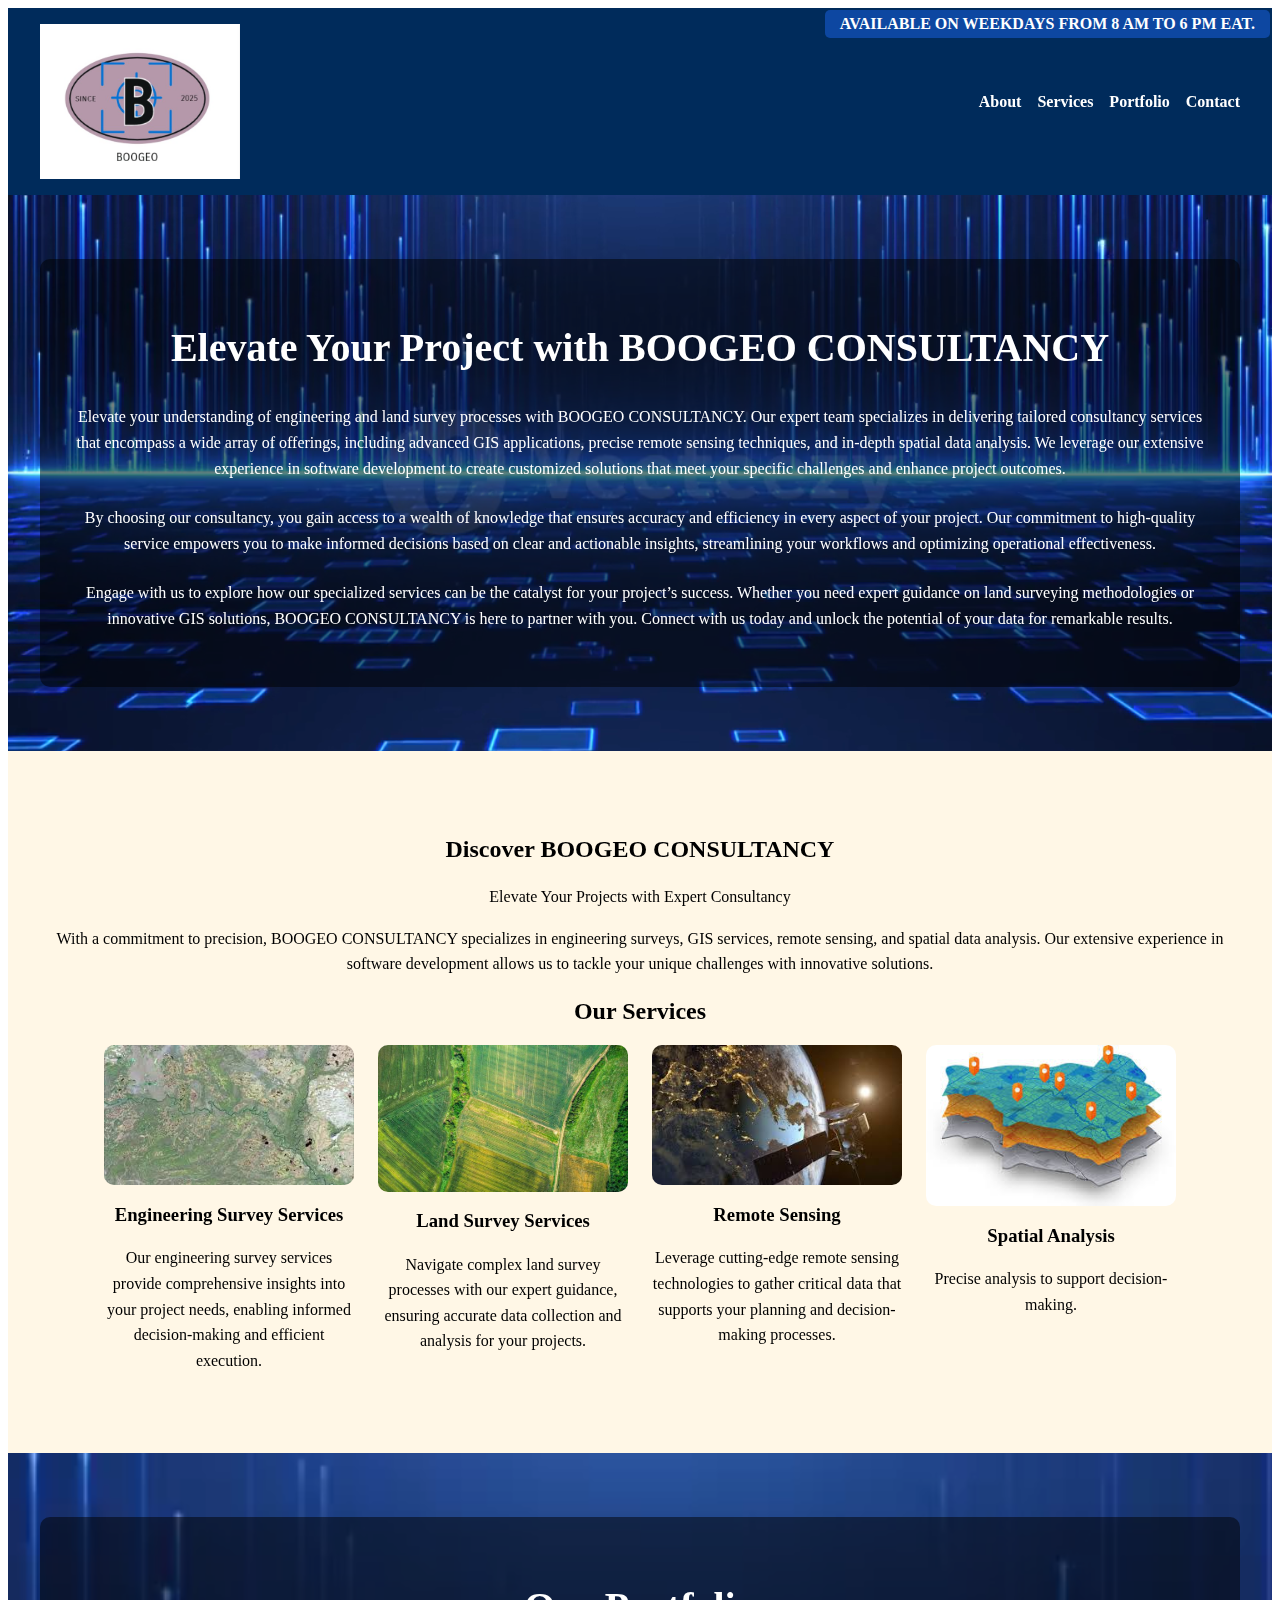
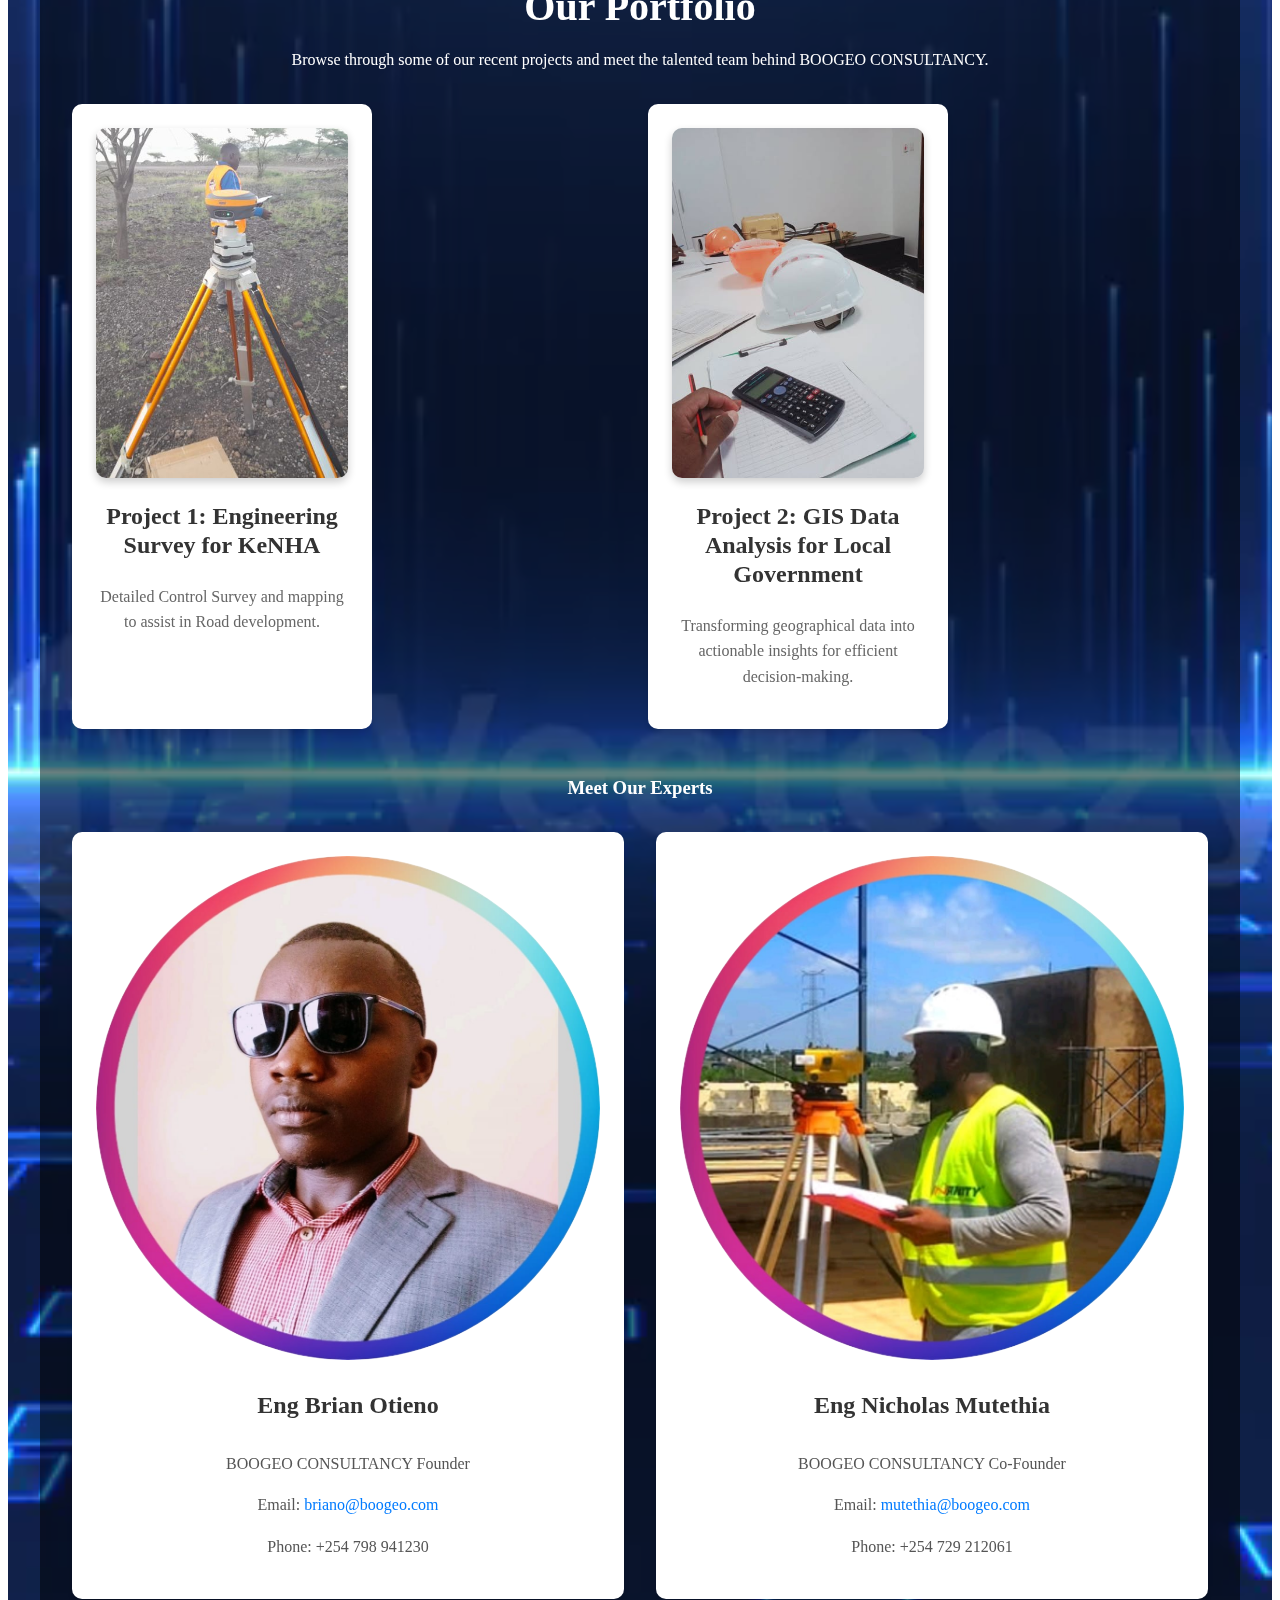
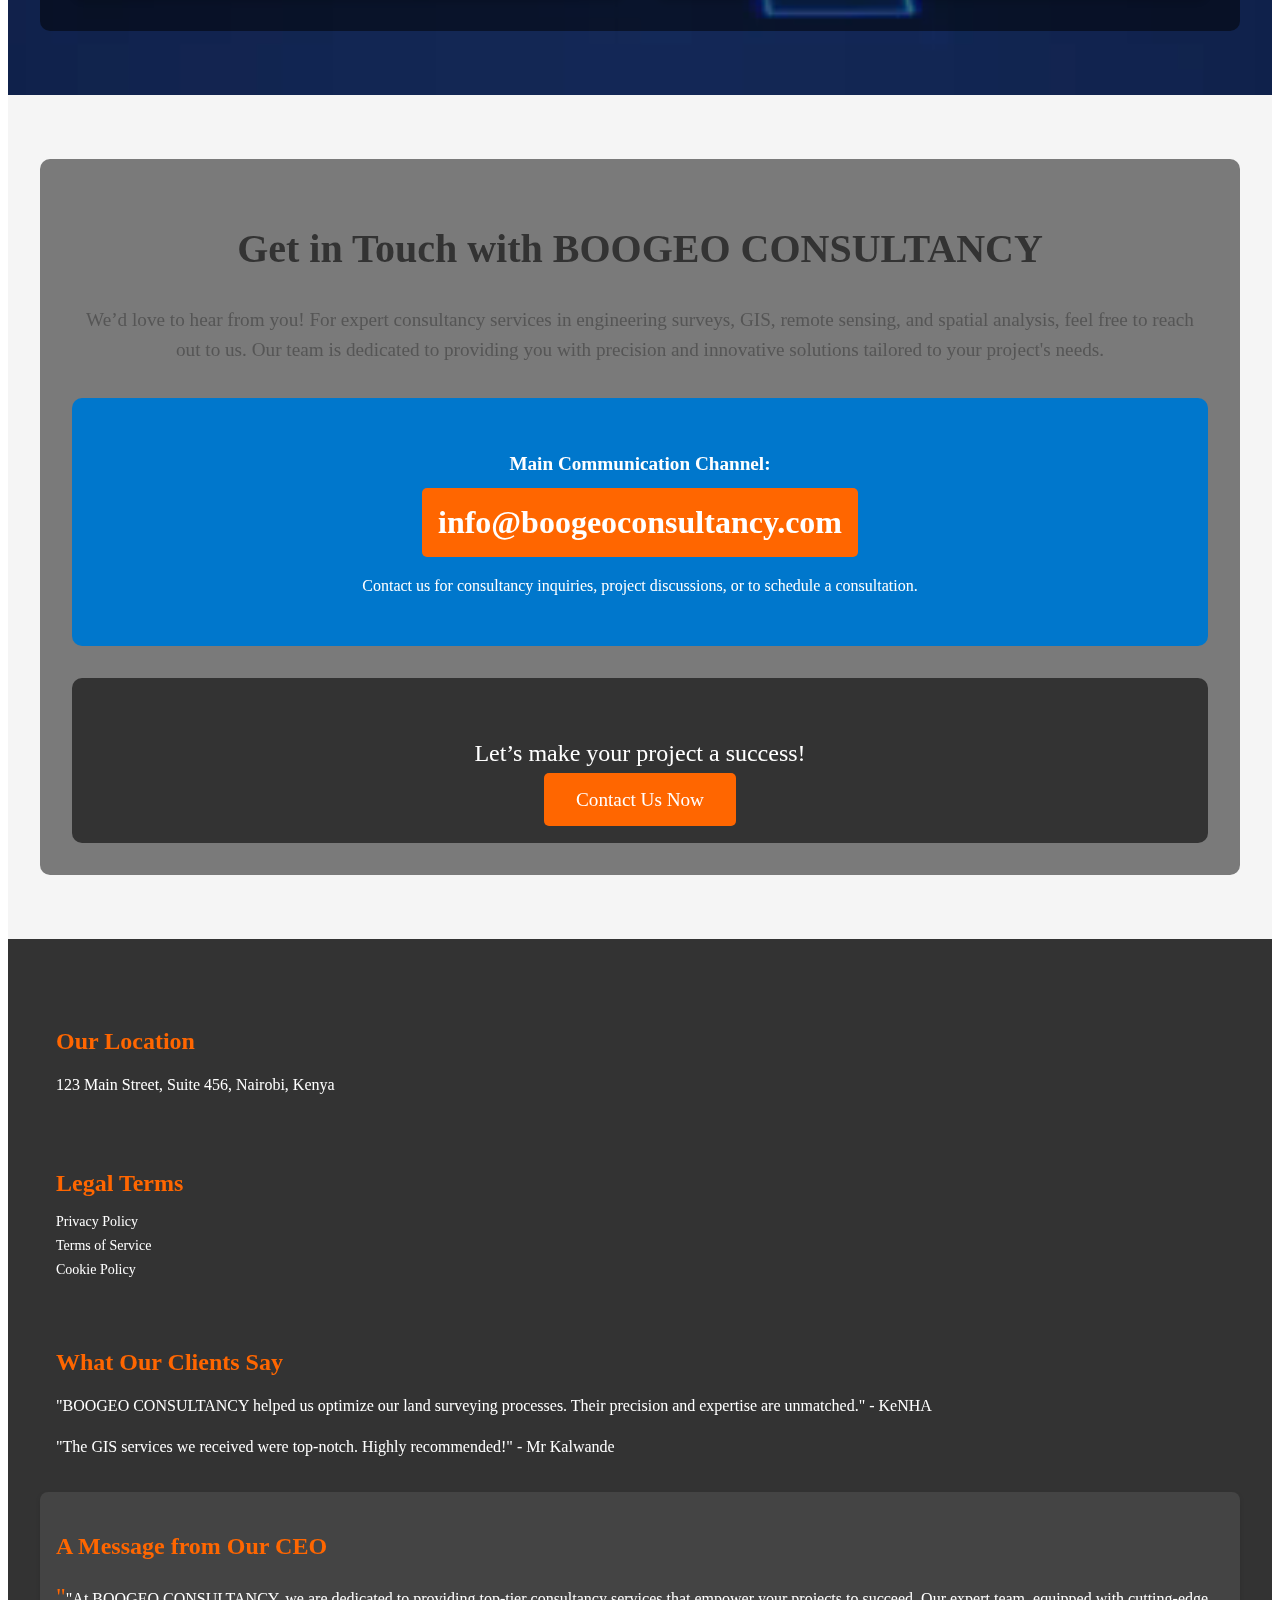
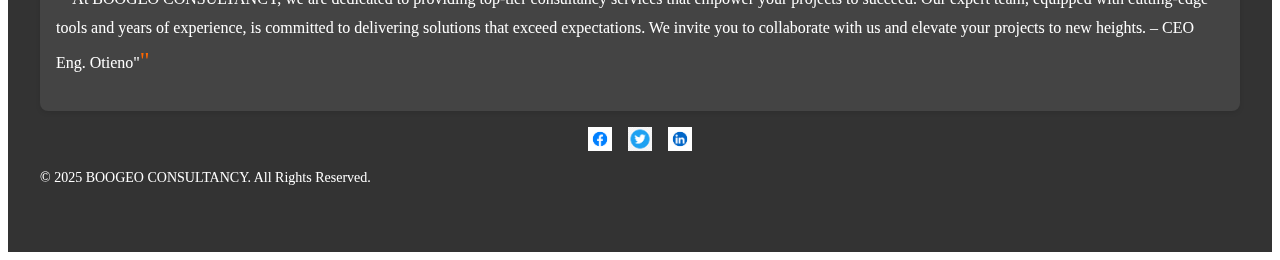
<file: index.html>
<!DOCTYPE html>
<html lang="en">
<head>
    <meta charset="UTF-8">
    <meta name="viewport" content="width=device-width, initial-scale=1.0">
    <title>BOOGEO CONSULTANCY</title>
    <link rel="icon" href="images/logo.webp" type="image/webp">
    <link rel="stylesheet" href="styles/style.css">
    <link href="https://fonts.googleapis.com/css2?family=Poppins:wght@300;400;600&display=swap" rel="stylesheet">
</head>
<body>
    <!-- Header -->
    <header class="header">
        <div class="availability-message">
            Available on Weekdays from 8 AM to 6 PM EAT.
        </div>
        <div class="logo">
            <img src="images/logo.webp" alt="BOOGEO Logo">
        </div>
        <nav>
            <ul>
                <li><a href="#about">About</a></li>
                <li><a href="#services">Services</a></li>
                <li><a href="#portfolio">Portfolio</a></li>
                <li><a href="#contact">Contact</a></li>
            </ul>
        </nav>
    </header>

    <!-- About Us Section -->
    <section id="about" class="about">
        <div class="video-background">
            <video autoplay muted loop>
                <source src="assets/videos/background-video.mp4" type="video/mp4">
            </video>
        </div>
        <div class="content">
            <h2>Elevate Your Project with BOOGEO CONSULTANCY</h2>
            <p class="about-description">
                Elevate your understanding of engineering and land survey processes with BOOGEO CONSULTANCY. Our expert team specializes in delivering tailored consultancy services that encompass a wide array of offerings, including advanced GIS applications, precise remote sensing techniques, and in-depth spatial data analysis. We leverage our extensive experience in software development to create customized solutions that meet your specific challenges and enhance project outcomes.
            </p>
            <p class="about-description">
                By choosing our consultancy, you gain access to a wealth of knowledge that ensures accuracy and efficiency in every aspect of your project. Our commitment to high-quality service empowers you to make informed decisions based on clear and actionable insights, streamlining your workflows and optimizing operational effectiveness.
            </p>
            <p class="about-description">
                Engage with us to explore how our specialized services can be the catalyst for your project’s success. Whether you need expert guidance on land surveying methodologies or innovative GIS solutions, BOOGEO CONSULTANCY is here to partner with you. Connect with us today and unlock the potential of your data for remarkable results.
            </p>
        </div>
     </section>


    <!-- Services Section -->
    <section id="services" class="services">
        <h2>Discover BOOGEO CONSULTANCY</h2>
        <div class="services-intro">
            <div class="intro-left">
               <p>Elevate Your Projects with Expert Consultancy</p>
            </div>
            <div class="intro-right">
               <p>With a commitment to precision, BOOGEO CONSULTANCY specializes in engineering surveys, GIS services, remote sensing, and spatial data analysis. Our extensive experience in software development allows us to tackle your unique challenges with innovative solutions.</p>
            </div>
        </div>
        <h2>Our Services</h2>
        <div class="services-container">
            <div class="service">
                <img src="images/engineering-survey.jpg" alt="Engineering Survey">
                <h3>Engineering Survey Services</h3>
                <p>Our engineering survey services provide comprehensive insights into your project needs, enabling informed decision-making and efficient execution.</p>
            </div>
            <div class="service">
                <img src="images/land-survey.jpg" alt="GIS Services">
                <h3>Land Survey Services</h3>
                <p>Navigate complex land survey processes with our expert guidance, ensuring accurate data collection and analysis for your projects.</p>
            </div>
            <div class="service">
                <img src="images/remote-sensing.jpg" alt="Remote Sensing">
                <h3>Remote Sensing</h3>
                <p>Leverage cutting-edge remote sensing technologies to gather critical data that supports your planning and decision-making processes.</p>
            </div>
            <div class="service">
                <img src="images/spatial-analysis.jpg" alt="Spatial Analysis">
                <h3>Spatial Analysis</h3>
                <p>Precise analysis to support decision-making.</p>
            </div>
        </div>
    </section>

    <!-- Portfolio Section -->
    <section id="portfolio" class="portfolio">
        <div class="video-background">
            <video autoplay muted loop>
                <source src="assets/videos/background-video.mp4" type="video/mp4">
            </video>
        </div>
        <div class="content">
            <h2>Our Portfolio</h2>
            <p class="portfolio-description">Browse through some of our recent projects and meet the talented team behind BOOGEO CONSULTANCY.</p>

            <!-- Portfolio Project Samples -->
            <div class="portfolio-projects">
                <div class="project">
                    <img src="images/project1.jpg" alt="Project 1" class="project-img">
                    <div class="project-details">
                        <h3>Project 1: Engineering Survey for KeNHA</h3>
                        <p>Detailed Control Survey and mapping to assist in Road development.</p>
                    </div>
                </div>
                <div class="project">
                    <img src="images/project2.jpg" alt="Project 2" class="project-img">
                    <div class="project-details">
                        <h3>Project 2: GIS Data Analysis for Local Government</h3>
                        <p>Transforming geographical data into actionable insights for efficient decision-making.</p>
                    </div>
                </div>
            </div>    

            <!-- Team Members -->
            <h3>Meet Our Experts</h3>
            <div class="team-members">
                <div class="team-member">
                    <img src="images/member01.jpg" alt="Member 1">
                    <div class="member-info">
                        <h4>Eng Brian Otieno</h4>
                        <p>BOOGEO CONSULTANCY Founder</p>
                        <p>Email: <a href="mailto:brianoysters@gmail.com">briano@boogeo.com</a></p>
                        <p>Phone: +254 798 941230</p>
                    </div>
                </div>
                <div class="team-member">
                    <img src="images/member02.jpg" alt="Member 1">
                    <div class="member-info">
                        <h4>Eng Nicholas Mutethia</h4>
                        <p>BOOGEO CONSULTANCY Co-Founder</p>
                        <p>Email: <a href="mailto:nicholasmuthetha@gmail.com">mutethia@boogeo.com</a></p>
                        <p>Phone: +254 729 212061</p>
                    </div>
                </div>
            </div>
        </div>    
    </section>

    <!-- Contact Section -->
    <section id="contact" class="contact">
        <div class="content">
            <h2>Get in Touch with BOOGEO CONSULTANCY</h2>
            <p class="contact-description">
                We’d love to hear from you! For expert consultancy services in engineering surveys, GIS, remote sensing, and spatial analysis, feel free to reach out to us. Our team is dedicated to providing you with precision and innovative solutions tailored to your project's needs.
            </p>
            <div class="contact-info">
                <p class="email-header">Main Communication Channel:</p>
                <a href="mailto:info@boogeoconsultancy.com" class="email-link">info@boogeoconsultancy.com</a>
                <p class="email-description">Contact us for consultancy inquiries, project discussions, or to schedule a consultation.</p>
            </div>
            <div class="cta">
                <p>Let’s make your project a success!</p>
                <a href="mailto:info@boogeoconsultancy.com" class="cta-button">Contact Us Now</a>
            </div>
        </div>
    </section>

    <!-- Footer -->
    <footer class="footer">
        <!-- Location Info -->
        <div class="footer-section location">
            <h3>Our Location</h3>
            <p>123 Main Street, Suite 456, Nairobi, Kenya</p>
        </div>

        <!-- Legal Terms -->
        <div class="footer-section legal">
            <h3>Legal Terms</h3>
            <ul>
                <li><a href="privacy-policy.html">Privacy Policy</a></li>
                <li><a href="terms-of-service.html">Terms of Service</a></li>
                <li><a href="cookie-policy.html">Cookie Policy</a></li>
            </ul>
        </div>

        <!-- Client Testimonials -->
        <div class="footer-section testimonials">
            <h3>What Our Clients Say</h3>
            <p>"BOOGEO CONSULTANCY helped us optimize our land surveying processes. Their precision and expertise are unmatched." - KeNHA</p>
            <p>"The GIS services we received were top-notch. Highly recommended!" - Mr Kalwande</p>
        </div>
        <div class="footer-section ceo-message">
            <h3>A Message from Our CEO</h3>
            <p>"At BOOGEO CONSULTANCY, we are dedicated to providing top-tier consultancy services that empower your projects to succeed. Our expert team, equipped with cutting-edge tools and years of experience, is committed to delivering solutions that exceed expectations. We invite you to collaborate with us and elevate your projects to new heights. – CEO Eng. Otieno"</p>
        </div>
        <div class="social-icons">
            <a href="https://facebook.com" target="_blank"><img src="images/icon-facebook.png" alt="Facebook"></a>
            <a href="https://twitter.com" target="_blank"><img src="images/icon-twitter.png" alt="Twitter"></a>
            <a href="https://linkedin.com" target="_blank"><img src="images/icon-linkedin.png" alt="LinkedIn"></a>
        </div>
        <p>&copy; 2025 BOOGEO CONSULTANCY. All Rights Reserved.</p>
    </footer>
</body>
</html>
</file>
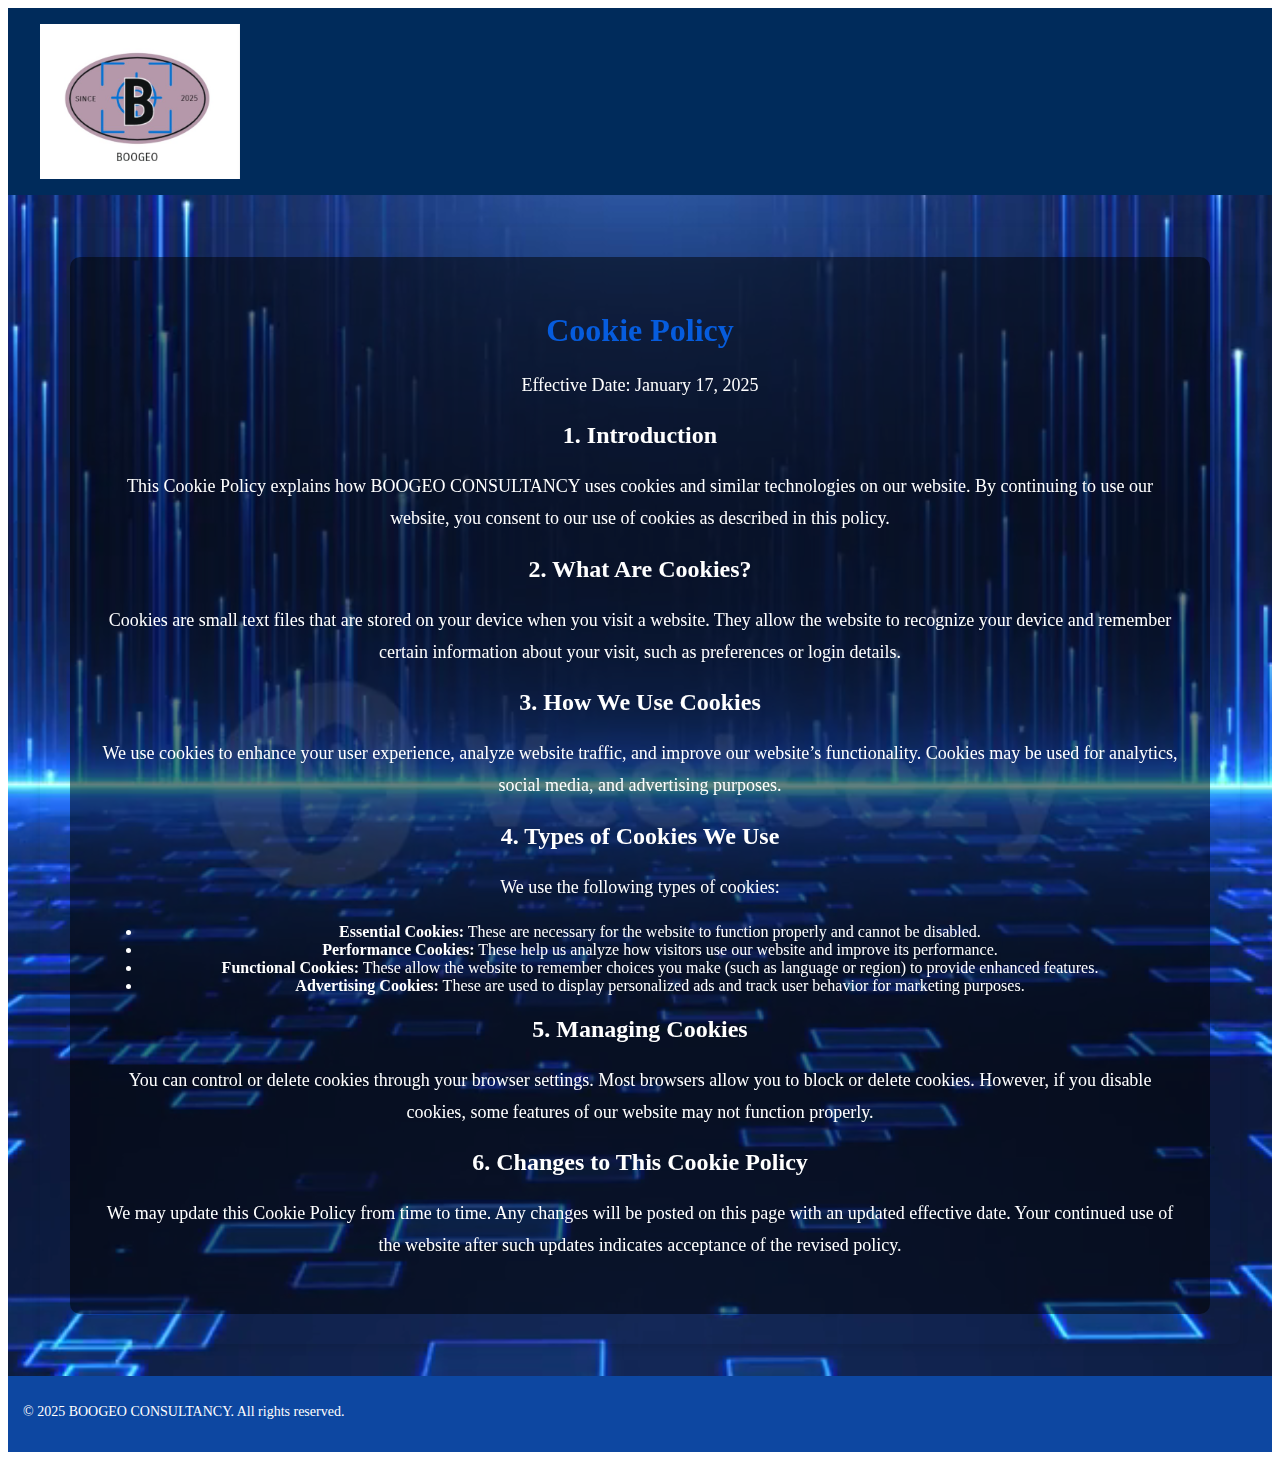
<file: cookie-policy.html>
<!DOCTYPE html>
<html lang="en">
<head>
    <meta charset="UTF-8">
    <meta name="viewport" content="width=device-width, initial-scale=1.0">
    <title>Terms of Service - BOOGEO CONSULTANCY</title>
    <link rel="icon" href="images/logo.webp" type="image/webp">
    <link rel="stylesheet" href="styles/style.css">
</head>
<body>
    <header class="header">
        <div class="logo">
            <img src="images/logo.webp" alt="BOOGEO Logo">
        </div>
    </header>

    <main class="content">
        <section class="cookie-policy">
            <div class="video-background">
                <video autoplay muted loop>
                    <source src="assets/videos/background-video.mp4" type="video/mp4">
                </video>
            </div>
            <div class="content">
                <h1>Cookie Policy</h1>
                <p>Effective Date: January 17, 2025</p>

                <h2>1. Introduction</h2>
                <p>This Cookie Policy explains how BOOGEO CONSULTANCY uses cookies and similar technologies on our website. By continuing to use our website, you consent to our use of cookies as described in this policy.</p>

                <h2>2. What Are Cookies?</h2>
                <p>Cookies are small text files that are stored on your device when you visit a website. They allow the website to recognize your device and remember certain information about your visit, such as preferences or login details.</p>

                <h2>3. How We Use Cookies</h2>
                <p>We use cookies to enhance your user experience, analyze website traffic, and improve our website’s functionality. Cookies may be used for analytics, social media, and advertising purposes.</p>

                <h2>4. Types of Cookies We Use</h2>
                <p>We use the following types of cookies:</p>
                <ul>
                    <li><strong>Essential Cookies:</strong> These are necessary for the website to function properly and cannot be disabled.</li>
                    <li><strong>Performance Cookies:</strong> These help us analyze how visitors use our website and improve its performance.</li>
                    <li><strong>Functional Cookies:</strong> These allow the website to remember choices you make (such as language or region) to provide enhanced features.</li>
                    <li><strong>Advertising Cookies:</strong> These are used to display personalized ads and track user behavior for marketing purposes.</li>
                </ul>

                <h2>5. Managing Cookies</h2>
                <p>You can control or delete cookies through your browser settings. Most browsers allow you to block or delete cookies. However, if you disable cookies, some features of our website may not function properly.</p>

                <h2>6. Changes to This Cookie Policy</h2>
                <p>We may update this Cookie Policy from time to time. Any changes will be posted on this page with an updated effective date. Your continued use of the website after such updates indicates acceptance of the revised policy.</p>
            </div>    
        </section>
    </main>

    <footer>
        <p>&copy; 2025 BOOGEO CONSULTANCY. All rights reserved.</p>
    </footer>
</body>
</html>
</file>
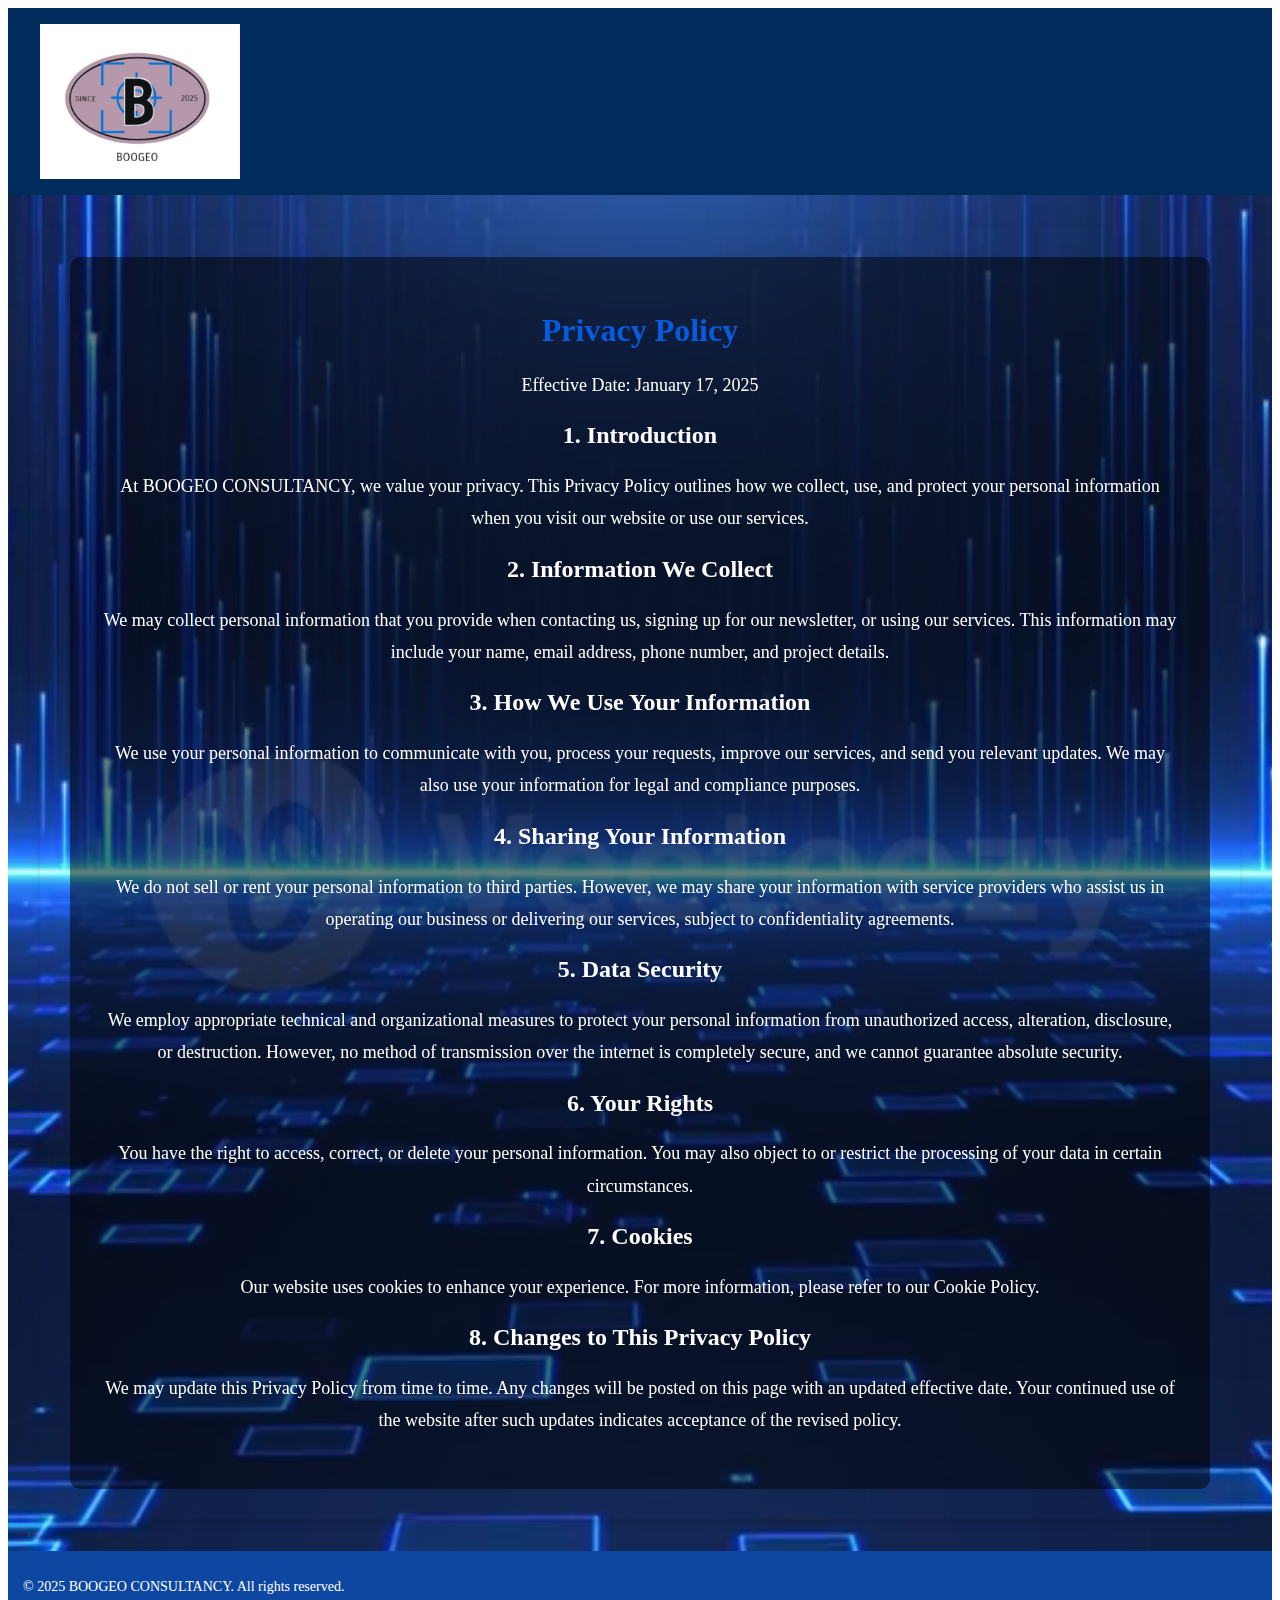
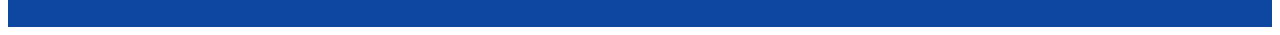
<file: privacy-policy.html>
<!DOCTYPE html>
<html lang="en">
<head>
    <meta charset="UTF-8">
    <meta name="viewport" content="width=device-width, initial-scale=1.0">
    <title>Terms of Service - BOOGEO CONSULTANCY</title>
    <link rel="icon" href="images/logo.webp" type="image/webp">
    <link rel="stylesheet" href="styles/style.css">
</head>
<body>
    <header class="header">
        <div class="logo">
            <img src="images/logo.webp" alt="BOOGEO Logo">
        </div>
    </header>

    <main class="content">
        <section class="privacy-policy">
            <div class="video-background">
                <video autoplay muted loop>
                    <source src="assets/videos/background-video.mp4" type="video/mp4">
                </video>
            </div>
            <div class="content">
                <h1>Privacy Policy</h1>
                <p>Effective Date: January 17, 2025</p>

                <h2>1. Introduction</h2>
                <p>At BOOGEO CONSULTANCY, we value your privacy. This Privacy Policy outlines how we collect, use, and protect your personal information when you visit our website or use our services.</p>

                <h2>2. Information We Collect</h2>
                <p>We may collect personal information that you provide when contacting us, signing up for our newsletter, or using our services. This information may include your name, email address, phone number, and project details.</p>

                <h2>3. How We Use Your Information</h2>
                <p>We use your personal information to communicate with you, process your requests, improve our services, and send you relevant updates. We may also use your information for legal and compliance purposes.</p>

                <h2>4. Sharing Your Information</h2>
                <p>We do not sell or rent your personal information to third parties. However, we may share your information with service providers who assist us in operating our business or delivering our services, subject to confidentiality agreements.</p>

                <h2>5. Data Security</h2>
                <p>We employ appropriate technical and organizational measures to protect your personal information from unauthorized access, alteration, disclosure, or destruction. However, no method of transmission over the internet is completely secure, and we cannot guarantee absolute security.</p>

                <h2>6. Your Rights</h2>
                <p>You have the right to access, correct, or delete your personal information. You may also object to or restrict the processing of your data in certain circumstances.</p>

                <h2>7. Cookies</h2>
                <p>Our website uses cookies to enhance your experience. For more information, please refer to our Cookie Policy.</p>

                <h2>8. Changes to This Privacy Policy</h2>
                <p>We may update this Privacy Policy from time to time. Any changes will be posted on this page with an updated effective date. Your continued use of the website after such updates indicates acceptance of the revised policy.</p>
            </div>
        </section>
    </main>

    <footer>
        <p>&copy; 2025 BOOGEO CONSULTANCY. All rights reserved.</p>
    </footer>
</body>
</html>
</file>
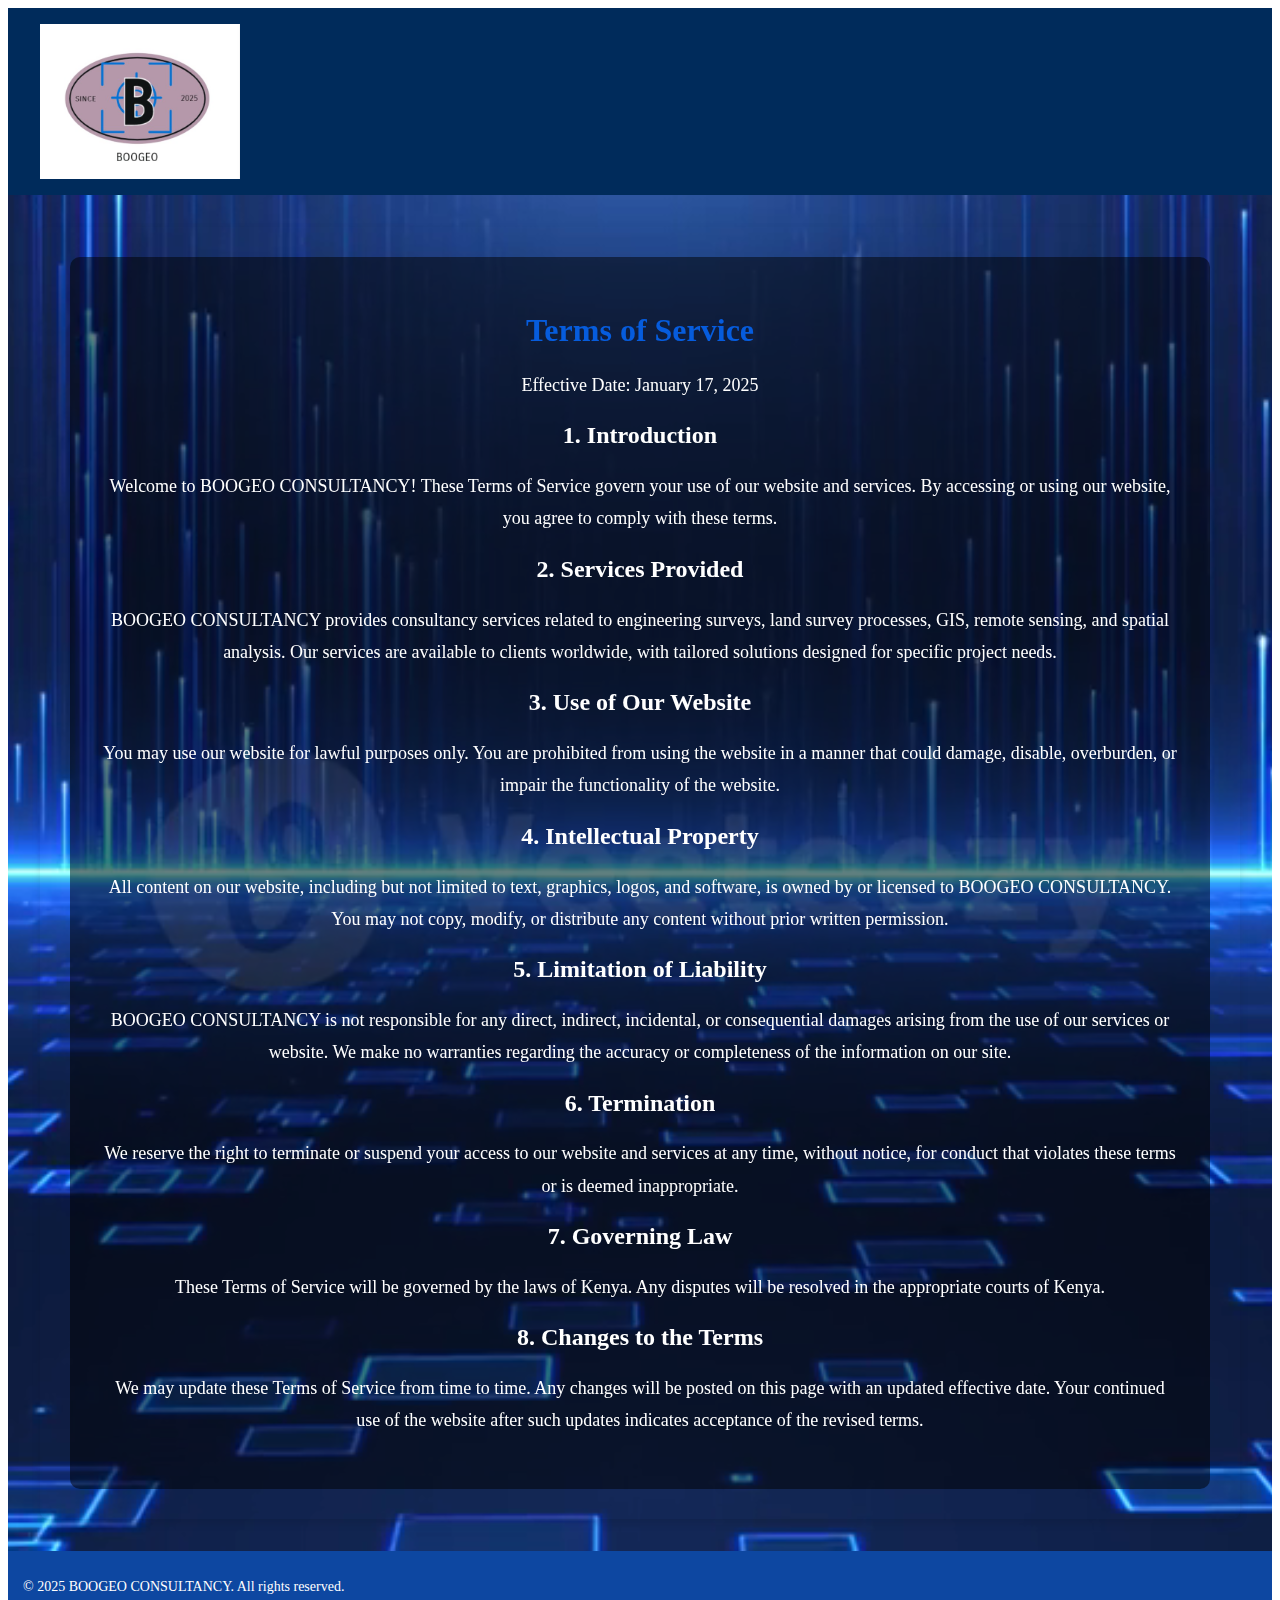
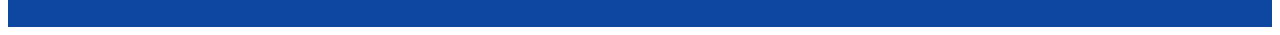
<file: terms-of-service.html>
<!DOCTYPE html>
<html lang="en">
<head>
    <meta charset="UTF-8">
    <meta name="viewport" content="width=device-width, initial-scale=1.0">
    <title>Terms of Service - BOOGEO CONSULTANCY</title>
    <link rel="icon" href="images/logo.webp" type="image/webp">
    <link rel="stylesheet" href="styles/style.css">
</head>
<body>
    <header class="header">
        <div class="logo">
            <img src="images/logo.webp" alt="BOOGEO Logo">
        </div>
    </header>

    <main class="content">
        <section class="terms">
            <div class="video-background">
                <video autoplay muted loop>
                    <source src="assets/videos/background-video.mp4" type="video/mp4">
                </video>
            </div>
            <div class="content">
                <h1>Terms of Service</h1>
                <p>Effective Date: January 17, 2025</p>

                <h2>1. Introduction</h2>
                <p>Welcome to BOOGEO CONSULTANCY! These Terms of Service govern your use of our website and services. By accessing or using our website, you agree to comply with these terms.</p>

                <h2>2. Services Provided</h2>
                <p>BOOGEO CONSULTANCY provides consultancy services related to engineering surveys, land survey processes, GIS, remote sensing, and spatial analysis. Our services are available to clients worldwide, with tailored solutions designed for specific project needs.</p>

                <h2>3. Use of Our Website</h2>
                <p>You may use our website for lawful purposes only. You are prohibited from using the website in a manner that could damage, disable, overburden, or impair the functionality of the website.</p>

                <h2>4. Intellectual Property</h2>
                <p>All content on our website, including but not limited to text, graphics, logos, and software, is owned by or licensed to BOOGEO CONSULTANCY. You may not copy, modify, or distribute any content without prior written permission.</p>

                <h2>5. Limitation of Liability</h2>
                <p>BOOGEO CONSULTANCY is not responsible for any direct, indirect, incidental, or consequential damages arising from the use of our services or website. We make no warranties regarding the accuracy or completeness of the information on our site.</p>

                <h2>6. Termination</h2>
                <p>We reserve the right to terminate or suspend your access to our website and services at any time, without notice, for conduct that violates these terms or is deemed inappropriate.</p>

                <h2>7. Governing Law</h2>
                <p>These Terms of Service will be governed by the laws of Kenya. Any disputes will be resolved in the appropriate courts of Kenya.</p>

                <h2>8. Changes to the Terms</h2>
                <p>We may update these Terms of Service from time to time. Any changes will be posted on this page with an updated effective date. Your continued use of the website after such updates indicates acceptance of the revised terms.</p>
            </div>
        </section>
    </main>

    <footer>
        <p>&copy; 2025 BOOGEO CONSULTANCY. All rights reserved.</p>
    </footer>
</body>
</html>
</file>
<file: styles/style.css>
/* General Styles for Video Background */
.video-background {
    position: absolute;
    top: 0;
    left: 0;
    width: 100%;
    height: 100%;
    z-index: -1; /* Keep the video behind the content */
    overflow: hidden;
}

.video-background video {
    width: 100%;
    height: 100%;
    object-fit: cover; /* Ensures the video covers the entire section */
    position: absolute;
    top: 0;
    left: 0;
}

.content {
    position: relative;
    z-index: 1; /* Ensure the text content is above the video */
    color: white; /* White text for visibility */
    text-align: center;
    padding: 2rem;
    background-color: rgba(0, 0, 0, 0.5); /* Semi-transparent background for readability */
    border-radius: 10px;
}

/* Logo Styling */
.logo img {
    width: 200px;  /* Set a default width */
    height: auto;  /* Maintain aspect ratio */
    transition: width 0.3s ease-in-out; /* Smooth transition for resizing */
}

/* Ensure the logo scales on smaller screens */
@media (max-width: 768px) {
    .logo img {
        width: 150px;  /* Reduce logo size on smaller screens */
    }
}

@media (max-width: 480px) {
    .logo img {
        width: 120px;  /* Further reduce on extra small screens */
    }
}

/* Header */
.header {
    display: flex;
    justify-content: space-between;
    align-items: center;
    padding: 1rem 2rem;
    background: #002B5B;
    color: white;
}

.header nav ul {
    display: flex;
    gap: 1rem;
    list-style: none;
}

.header nav ul li a {
    color: white;
    text-decoration: none;
    font-weight: 600;
}
/* Availability message at the top left */
.availability-message {
    position:absolute;
    top: 10px;
    right: 10px;
    font-size: 16px;
    color: #fff;
    background-color: #0d47a1; /* Blue background */
    padding: 5px 15px;
    border-radius: 5px;
    font-weight: bold;
    text-transform: uppercase;
    z-index: 1000; /* Ensure it's visible on top of other elements */
    animation: blink 1.5s infinite; /* Blinking effect */
}

/* Blinking effect */
@keyframes blink {
    0% { opacity: 1; }
    50% { opacity: 0; }
    100% { opacity: 1; }
}

/* About Section Specific Styles */
.about {
    position: relative;
    padding: 4rem 2rem;
}

.about h2 {
    font-size: 2.5rem;
    color: #FFF;
    margin-bottom: 2rem;
}

.about-description {
    font-size: 1rem;
    line-height: 1.6;
    margin-bottom: 1.5rem;
}

@media (max-width: 768px) {
    .about h2 {
        font-size: 2rem;
    }

    .about-description {
        font-size: 1rem;
    }
}

/* Services Section */
.services {
    background-color: #FFF7E6;
    padding: 4rem 2rem;
    text-align: center;
}

.services-container {
    display: flex;
    flex-wrap: wrap;
    gap: 1.5rem;
    justify-content: center;
}

.service {
    width: 250px;
    text-align: center;
}

.service img {
    max-width: 100%;
    border-radius: 10px;
}

.portfolio {
    position: relative;
    padding: 4rem 2rem;
    color: #FFF;
}

.portfolio h2 {
    font-size: 2.5rem;
    margin-bottom: 1rem;
}

.portfolio-description {
    font-size: 1rem;
    margin-bottom: 2rem;
}

.portfolio-projects {
    display: flex;
    justify-content: space-around;
    gap: 2rem;
    margin-bottom: 3rem;
}

.project {
    background-color: #FFF;
    padding: 1.5rem;
    width: 45%;
    border-radius: 10px;
    box-shadow: 0 4px 6px rgba(0, 0, 0, 0.1);
}

/* Standard sizing for project images */
.project-img {
    width: 100%; /* Makes the image responsive within its container */
    height: 350px; /* Standard height */
    object-fit: cover; /* Ensures the image scales proportionally and fills the container */
    border-radius: 10px; /* Optional: adds rounded corners for a polished look */
    box-shadow: 0 4px 8px rgba(0, 0, 0, 0.2); /* Adds a subtle shadow */
    transition: transform 0.3s ease; /* Smooth hover effect */
}

/* Hover effect for project images */
.project-img:hover {
    transform: scale(1.05); /* Slight zoom on hover */
}


.project-details h3 {
    font-size: 1.5rem;
    color: #333;
}

.project-details p {
    font-size: 1rem;
    color: #666;
}

@media (max-width: 768px) {
    .about h2, .portfolio h2 {
        font-size: 2rem;
    }

    .about-description, .portfolio-description {
        font-size: 1rem;
    }
}

/* Team Members */
.team-members {
    display: flex;
    justify-content: space-around;
    gap: 2rem;
    margin-top: 2rem;
}

.team-member {
    background-color: #FFF;
    padding: 1.5rem;
    width: 45%;
    border-radius: 10px;
    box-shadow: 0 4px 6px rgba(0, 0, 0, 0.1);
    text-align: center;
}

.team-member img {
    width: 100%;
    height: auto;
    border-radius: 50%;
    margin-bottom: 1rem;
}

.member-info h4 {
    font-size: 1.5rem;
    color: #333;
}

.member-info p {
    font-size: 1rem;
    color: #555;
}

.member-info a {
    color: #007BFF;
    text-decoration: none;
}

.member-info a:hover {
    text-decoration: underline;
}

@media (max-width: 768px) {
    .portfolio-projects {
        flex-direction: column;
        align-items: center;
    }

    .team-members {
        flex-direction: column;
        align-items: center;
    }
}

/* Contact Us Section */
.contact {
    background-color: #f5f5f5;  /* Light gray background */
    padding: 4rem 2rem;
    text-align: center;
    position: relative;
}

.contact h2 {
    font-size: 2.5rem;
    color: #333;
    margin-bottom: 2rem;
}

.contact-description {
    font-size: 1.2rem;
    color: #555;
    margin-bottom: 2rem;
    line-height: 1.6;
}

.contact-info {
    background-color: #0077cc; /* Professional blue background */
    padding: 2rem;
    border-radius: 10px;
    margin-bottom: 2rem;
}

.email-header {
    font-size: 1.2rem;
    font-weight: bold;
    color: #fff;
    margin-bottom: 0.5rem;
}

.email-link {
    font-size: 2rem;
    font-weight: bold;
    color: #fff;
    text-decoration: none;
    background-color: #ff6600; /* Orange button-like color */
    padding: 1rem;
    border-radius: 5px;
    display: inline-block;
    transition: background-color 0.3s ease;
}

.email-link:hover {
    background-color: #ff8c1a;  /* Darker orange on hover */
}

.email-description {
    font-size: 1rem;
    color: #fff;
    margin-top: 1rem;
}

.cta {
    background-color: #333;  /* Dark background for contrast */
    padding: 2rem;
    border-radius: 10px;
}

.cta p {
    color: #fff;
    font-size: 1.5rem;
    margin-bottom: 1rem;
}

/* Fade-in and Fade-out Button Animation */
@keyframes fadeInOut {
    0% {
        opacity: 0;
        transform: translateY(10px);
    }
    50% {
        opacity: 1;
        transform: translateY(0);
    }
    100% {
        opacity: 0;
        transform: translateY(-10px);
    }
}

/* Contact Us Button with Animation */
.cta-button {
    font-size: 1.2rem;
    color: #fff;
    text-decoration: none;
    background-color: #ff6600;  /* Orange button color */
    padding: 1rem 2rem;
    border-radius: 5px;
    transition: background-color 0.3s ease;
    animation: fadeInOut 3s ease-in-out infinite; /* Apply the animation */
}

.cta-button:hover {
    background-color: #ff8c1a; /* Darker orange on hover */
}

/* Responsive Design for Contact Section */
@media (max-width: 768px) {
    .cta-button {
        font-size: 1rem;
    }
}

/* Responsive Design for Contact Section */
@media (max-width: 768px) {
    .contact h2 {
        font-size: 2rem;
    }

    .contact-description, .email-description {
        font-size: 1rem;
    }

    .cta p {
        font-size: 1.2rem;
    }

    .cta-button {
        font-size: 1rem;
    }
}

/* Social Icons */
.social-icons {
    margin: 1rem 0;
    display: flex;
    justify-content: center;
    gap: 1rem;
}

.social-icons a img {
    width: 24px; /* Small but visible */
    height: 24px;
    transition: transform 0.3s ease; /* Add a hover effect */
}

.social-icons a img:hover {
    transform: scale(1.2); /* Slight zoom on hover */
}

@media (max-width: 600px) {
    .social-icons a img {
        width: 20px; /* Slightly smaller for very small screens */
        height: 20px;
    }
}
/* CEO's Message Styling */
.ceo-message {
    padding: 1rem;
    background-color: #444; /* Slightly lighter background for the CEO's message */
    border-radius: 8px;
    box-shadow: 0 2px 5px rgba(0, 0, 0, 0.1);
}

.ceo-message h3 {
    font-size: 1.5rem;
    color: #ff6600; /* Orange header color */
    margin-bottom: 1rem;
}

.ceo-message p {
    font-size: 1rem;
    line-height: 1.6;
    color: #fff;
}

.ceo-message p::before {
    content: '"';
    font-size: 1.5rem;
    color: #ff6600; /* Quote style */
}

.ceo-message p::after {
    content: '"';
    font-size: 1.5rem;
    color: #ff6600;
}

/* Footer Styling */
.footer {
    background-color: #333;
    color: #fff;
    padding: 3rem 2rem;
    text-align: left;
}

.footer-content {
    display: grid;
    grid-template-columns: 1fr 1fr 1fr 1fr;
    gap: 2rem;
    margin-bottom: 2rem;
}

.footer-section {
    padding: 1rem;
}

.footer-section h3 {
    font-size: 1.5rem;
    margin-bottom: 1rem;
    color: #ff6600; /* Orange color for headers */
}

.footer-section p {
    font-size: 1rem;
    line-height: 1.6;
}

.footer-section ul {
    list-style: none;
    padding: 0;
}

.footer-section ul li {
    margin-bottom: 0.5rem;
}

.footer-section ul li a {
    color: #fff;
    text-decoration: none;
    transition: color 0.3s ease;
}

.footer-section ul li a:hover {
    color: #ff6600;
}

.social-icons {
    display: flex;
    gap: 1rem;
}

.social-icon img {
    width: 25px;
    height: 25px;
    transition: transform 0.3s ease;
}

.social-icon:hover img {
    transform: scale(1.1); /* Slight zoom effect */
}

.footer-bottom {
    text-align: center;
    font-size: 1rem;
    margin-top: 2rem;
}

.footer-bottom p {
    color: #ccc;
}

/* Responsive Footer */
@media (max-width: 1024px) {
    .footer-content {
        grid-template-columns: 1fr 1fr 1fr; /* 3 columns on medium screens */
    }
}

@media (max-width: 768px) {
    .footer-content {
        grid-template-columns: 1fr 1fr; /* 2 columns on small screens */
    }

    .footer-bottom p {
        font-size: 0.9rem;
    }
}

@media (max-width: 480px) {
    .footer-content {
        grid-template-columns: 1fr; /* 1 column on extra small screens */
    }

    .footer-section h3 {
        font-size: 1.3rem;
    }

    .footer-section p, .footer-section ul li {
        font-size: 0.9rem;
    }
}

/* Privacy Policy, Terms of Service, and Cookie Policy Pages */
.terms, .privacy-policy, .cookie-policy {
    padding: 30px;
    border-radius: 8px;
    box-shadow: 0 4px 8px rgba(0, 0, 0, 0.1);
}

.terms h1, .privacy-policy h1, .cookie-policy h1 {
    font-size: 32px;
    margin-bottom: 20px;
    color: #065cdd;
}

.terms p, .privacy-policy p, .cookie-policy p {
    font-size: 18px;
    line-height: 1.8;
    color: white;
    margin-bottom: 20px;
}

/* Footer styling */
footer p {
    font-size: 14px;
    margin-top: 10px;
}

footer {
    font-size: 14px;
    background-color: #0d47a1;
    color: white;
    padding: 15px;
}

/* Responsive Design for smaller screens */
@media screen and (max-width: 768px) {
    header .logo img {
        width: 150px;
    }

    .about-section .content h1 {
        font-size: 30px;
    }

    .about-section .content p {
        font-size: 16px;
    }

    .terms h1, .privacy-policy h1, .cookie-policy h1 {
        font-size: 28px;
    }

    .terms p, .privacy-policy p, .cookie-policy p {
        font-size: 16px;
    }
}

/* Additional Refinements for Responsiveness */

/* General Section Padding for Uniformity */
section {
    padding: 3rem 2rem;
}

/* Image Responsiveness */
img {
    max-width: 100%;
    height: auto;
    display: block;
}

/* Flex Container Refinement */
.flex-container {
    display: flex;
    flex-wrap: wrap;
    gap: 1rem;
    justify-content: space-between;
}

/* Grid Layout for Portfolios */
.portfolio-projects {
    display: grid;
    grid-template-columns: repeat(auto-fit, minmax(300px, 1fr));
    gap: 1rem;
}

/* Logo Responsiveness */
.logo img {
    max-width: 200px; /* Standard width for larger screens */
    height: auto;
    transition: transform 0.3s ease;
}

@media (max-width: 768px) {
    .logo img {
        max-width: 150px; /* Resize for tablets */
    }
}

@media (max-width: 480px) {
    .logo img {
        max-width: 120px; /* Resize further for mobile screens */
    }
}

/* Responsive Typography */
h1, h2, h3 {
    line-height: 1.2;
}

p {
    line-height: 1.6;
}

/* Section Responsive Adjustments */
@media (max-width: 1024px) {
    section {
        padding: 2rem 1rem;
    }

    h1 {
        font-size: 2rem;
    }

    h2 {
        font-size: 1.8rem;
    }

    p {
        font-size: 1rem;
    }
}

@media (max-width: 768px) {
    h1 {
        font-size: 1.8rem;
    }

    h2 {
        font-size: 1.6rem;
    }

    p {
        font-size: 0.95rem;
    }
}

@media (max-width: 480px) {
    h1 {
        font-size: 1.5rem;
    }

    h2 {
        font-size: 1.3rem;
    }

    p {
        font-size: 0.9rem;
    }
}
</file>
